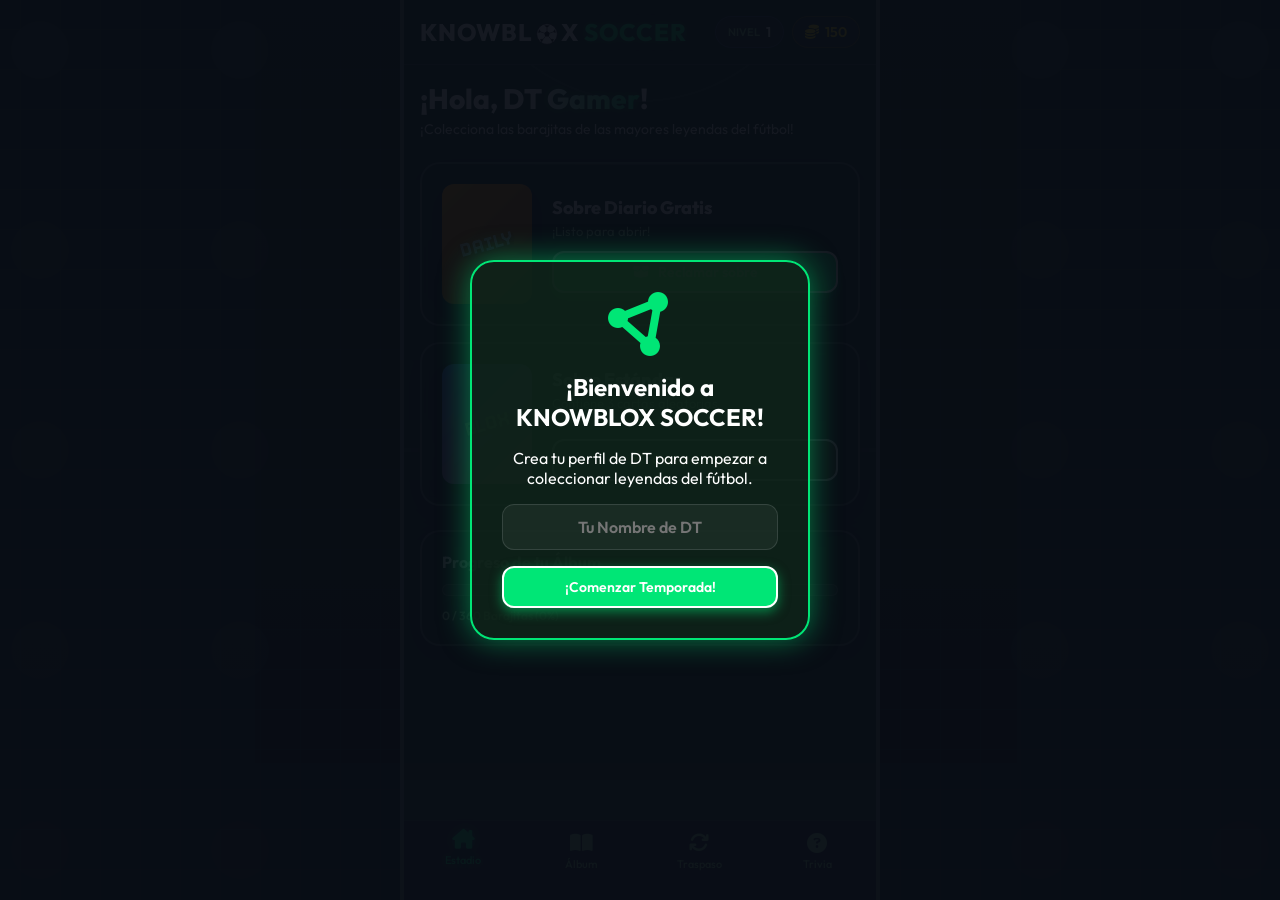
<file: index.html>
<!DOCTYPE html>
<html lang="es">
<head>
    <meta charset="UTF-8">
    <meta name="viewport" content="width=device-width, initial-scale=1.0">
    <title>KNOWBLOX SOCCER - Colección de Estrellas del Fútbol</title>
    <link rel="manifest" href="manifest.json">
    <link rel="apple-touch-icon" href="https://cdn-icons-png.flaticon.com/512/861/861506.png">
    <link rel="icon" type="image/png" href="https://cdn-icons-png.flaticon.com/512/861/861506.png">
    <meta name="theme-color" content="#0b291a">
    <!-- Google Fonts -->
    <link rel="preconnect" href="https://fonts.googleapis.com">
    <link rel="preconnect" href="https://fonts.gstatic.com" crossorigin>
    <link href="https://fonts.googleapis.com/css2?family=Outfit:wght@300;400;600;800&family=Tourney:ital,wght@0,600;0,800;1,600&display=swap" rel="stylesheet">
    <!-- FontAwesome for Icons -->
    <link rel="stylesheet" href="https://cdnjs.cloudflare.com/ajax/libs/font-awesome/6.4.0/css/all.min.css">
    <link rel="stylesheet" href="style.css?v=6">
</head>
<body>
    <div id="app" class="app-container">
        <!-- Welcome Profile Setup Modal -->
        <div id="profile-setup-modal" class="hidden">
            <div class="setup-card-animation">
                <i class="fa-solid fa-circle-nodes setup-icon" style="color: var(--primary);"></i>
                <h2>¡Bienvenido a KNOWBLOX SOCCER!</h2>
                <p>Crea tu perfil de DT para empezar a coleccionar leyendas del fútbol.</p>
                <input type="text" id="setup-nickname" placeholder="Tu Nombre de DT" maxlength="15" class="input-nickname">
                <button onclick="saveProfileSetup()" class="btn btn-primary">¡Comenzar Temporada!</button>
            </div>
        </div>

        <!-- Daily Login Bonus Modal -->
        <div id="daily-login-modal" class="hidden">
            <div class="reward-chest-animation" style="border-color: var(--primary); box-shadow: 0 0 30px var(--primary-glow);">
                <i class="fa-solid fa-calendar-check chest-icon" style="color: var(--primary); animation: bounce 2s infinite;"></i>
                <h2>¡BONO DIARIO!</h2>
                <p id="daily-login-text">¡Gracias por volver a entrenar hoy!</p>
                <div class="reward-badge" id="daily-login-badge">+20 BloxCoins 🪙</div>
                <div style="font-size: 13px; color: var(--text-muted);" id="daily-login-streak">Racha actual: 1 día</div>
                <button onclick="claimDailyLoginBonus()" class="btn btn-primary">¡Aceptar!</button>
            </div>
        </div>

        <!-- Floating Notifications / Reward Alert -->
        <div id="reward-notification" class="hidden">
            <div class="reward-chest-animation">
                <i class="fa-solid fa-gift chest-icon"></i>
                <h2>¡PATROCINIO DE PAPÁ!</h2>
                <p>Tu papá te ha enviado monedas de patrocinio especial.</p>
                <div class="reward-badge">+300 BloxCoins 🪙</div>
                <button onclick="closeRewardNotification()" class="btn btn-claim">¡Reclamar!</button>
            </div>
        </div>

        <!-- Sidebar / Navigation Bottom Bar -->
        <nav class="navigation-bar">
            <button class="nav-item active" onclick="switchView('lobby')">
                <i class="fa-solid fa-house-chimney"></i>
                <span>Estadio</span>
            </button>
            <button class="nav-item" onclick="switchView('album')">
                <i class="fa-solid fa-book-open"></i>
                <span>Álbum</span>
            </button>
            <button class="nav-item" onclick="switchView('fusion')">
                <i class="fa-solid fa-arrows-rotate"></i>
                <span>Traspaso</span>
            </button>
            <button class="nav-item" onclick="switchView('trivia')">
                <i class="fa-solid fa-circle-question"></i>
                <span>Trivia</span>
            </button>
        </nav>

        <!-- TOP BAR (Status) -->
        <header class="top-bar">
            <div class="logo">
                <span class="logo-know">KNOWBL</span><svg class="logo-ball" viewBox="0 0 512 512" style="width: 22px; height: 22px; vertical-align: middle; margin: -2px 3px 0 3px; display: inline-block; animation: spin-ball 12s linear infinite;" xmlns="http://www.w3.org/2000/svg">
                    <circle cx="256" cy="256" r="240" fill="#ffffff" stroke="#000000" stroke-width="14"/>
                    <polygon points="256,186 322,234 297,312 215,312 190,234" fill="#000000"/>
                    <line x1="256" y1="186" x2="256" y2="106" stroke="#000000" stroke-width="14"/>
                    <line x1="322" y1="234" x2="398" y2="210" stroke="#000000" stroke-width="14"/>
                    <line x1="297" y1="312" x2="344" y2="377" stroke="#000000" stroke-width="14"/>
                    <line x1="215" y1="312" x2="168" y2="377" stroke="#000000" stroke-width="14"/>
                    <line x1="190" y1="234" x2="114" y2="210" stroke="#000000" stroke-width="14"/>
                    <polygon points="256,106 200,60 312,60" fill="#000000" stroke="#000000" stroke-width="6"/>
                    <polygon points="398,210 440,150 455,225" fill="#000000" stroke="#000000" stroke-width="6"/>
                    <polygon points="344,377 415,377 380,440" fill="#000000" stroke="#000000" stroke-width="6"/>
                    <polygon points="168,377 97,377 132,440" fill="#000000" stroke="#000000" stroke-width="6"/>
                    <polygon points="114,210 72,150 57,225" fill="#000000" stroke="#000000" stroke-width="6"/>
                </svg><span class="logo-know">X</span><span class="logo-blox"> SOCCER</span>
            </div>
            <div class="stats-container">
                <div class="stat-pill level-pill">
                    <span class="label">Nivel</span>
                    <span id="user-level" class="value">1</span>
                </div>
                <div class="stat-pill coins-pill">
                    <i class="fa-solid fa-coins coin-icon"></i>
                    <span id="user-coins" class="value">150</span>
                </div>
            </div>
        </header>

        <!-- MAIN VIEWS -->
        <main class="view-content">
            <!-- 1. LOBBY VIEW -->
            <section id="view-lobby" class="view">
                <div class="welcome-banner">
                    <h1>¡Hola, DT <span id="user-name">Gamer</span>!</h1>
                    <p>¡Colecciona las barajitas de las mayores leyendas del fútbol!</p>
                </div>

                <div class="lobby-grid">
                    <!-- Daily Pack Section -->
                    <div class="card-lobby daily-card">
                        <div class="pack-visual">
                            <div class="pack-wrapper-small">
                                <div class="gold-foil-small"></div>
                            </div>
                        </div>
                        <div class="lobby-card-info">
                            <h3>Sobre Diario Gratis</h3>
                            <p id="daily-status">¡Listo para abrir!</p>
                            <button id="btn-claim-daily" class="btn btn-primary" onclick="claimDailyPack()">
                                <i class="fa-solid fa-box-open"></i> Reclamar sobre
                            </button>
                        </div>
                    </div>

                    <!-- Shop Section -->
                    <div class="card-lobby shop-card">
                        <div class="pack-visual shop-pack">
                            <div class="pack-wrapper-small premium-pack">
                                <div class="rainbow-foil-small"></div>
                            </div>
                        </div>
                        <div class="lobby-card-info">
                            <h3>Sobre Estándar</h3>
                            <p>Contiene 3 cartas aleatorias</p>
                            <button class="btn btn-coins" onclick="buyPack()">
                                <i class="fa-solid fa-coins"></i> Comprar por 100
                            </button>
                        </div>
                    </div>
                </div>

                <div class="album-quick-progress">
                    <h3>Progreso de tu Álbum</h3>
                    <div class="progress-bar-container">
                        <div id="album-progress-bar" class="progress-bar" style="width: 0%;"></div>
                    </div>
                    <span id="album-progress-text" class="progress-text">0 / 360 Barajitas (0%)</span>
                </div>
            </section>

            <!-- 2. PACK OPENER VIEW -->
            <section id="view-pack-opener" class="view hidden">
                <canvas id="particles-canvas" class="particles-canvas"></canvas>
                <div class="pack-opener-container">
                    <div class="back-btn-container">
                        <button class="btn-back" onclick="switchView('lobby')"><i class="fa-solid fa-arrow-left"></i> Volver</button>
                    </div>
                    
                    <!-- Interactive Pack to rip open -->
                    <div id="rip-pack-container" class="rip-pack-container">
                        <div class="rip-instruction">¡Desliza hacia abajo para abrir el sobre!</div>
                        <div id="foil-pack" class="foil-pack">
                            <div class="pack-top"></div>
                            <div class="pack-rip-line"></div>
                            <div class="pack-body">
                                <div class="pack-brand">KNOWBLOX</div>
                                <div class="pack-sub">SOCCER EDITION</div>
                            </div>
                        </div>
                    </div>

                    <!-- Cards Revealed Container -->
                    <div id="revealed-cards-container" class="revealed-cards-container hidden">
                        <div class="cards-holder" id="cards-holder">
                            <!-- Cards will be generated here dynamically -->
                        </div>
                        <div class="revealer-actions hidden" id="revealer-actions">
                            <button class="btn btn-primary btn-finish-reveal" onclick="finishPackOpening()">Guardar en Álbum</button>
                        </div>
                    </div>
                </div>
            </section>

            <!-- 3. ALBUM VIEW -->
            <section id="view-album" class="view hidden">
                <div class="album-header">
                    <h2>Mi Colección</h2>
                    <div class="category-tabs" id="category-tabs">
                        <!-- Categorías dinámicas -->
                    </div>
                </div>

                <div class="album-page" id="album-page-content">
                    <!-- Las cartas de la página temática se cargarán aquí -->
                </div>
            </section>

            <!-- 4. FUSION VIEW -->
            <section id="view-fusion" class="view hidden">
                <div class="fusion-header">
                    <h2>Mercado de Traspasos</h2>
                    <p>Intercambia 5 barajitas repetidas para obtener un nuevo sobre gratis.</p>
                </div>

                <div class="fusion-slots-container">
                    <div class="fusion-core">
                        <div class="reactor-ring"></div>
                        <div class="reactor-core" id="reactor-core">
                            <i class="fa-solid fa-arrows-spin atom-spin" style="color: var(--primary);"></i>
                        </div>
                    </div>
                    <div class="fusion-slots" id="fusion-slots">
                        <div class="slot empty" data-slot="0"></div>
                        <div class="slot empty" data-slot="1"></div>
                        <div class="slot empty" data-slot="2"></div>
                        <div class="slot empty" data-slot="3"></div>
                        <div class="slot empty" data-slot="4"></div>
                    </div>
                </div>

                <div class="fusion-actions">
                    <button id="btn-fuse" class="btn btn-locked" disabled onclick="executeFusion()">
                        <i class="fa-solid fa-shuffle"></i> Realizar Traspaso (5 Barajitas)
                    </button>
                </div>

                <div class="duplicates-list-container">
                    <h3>Tus Cartas Repetidas</h3>
                    <div class="duplicates-grid" id="duplicates-grid">
                        <!-- Cartas repetidas disponibles -->
                    </div>
                </div>
            </section>

            <!-- 5. TRIVIA VIEW -->
            <section id="view-trivia" class="view hidden">
                <div class="trivia-container">
                    <div class="trivia-intro" id="trivia-intro">
                        <i class="fa-solid fa-circle-question trivia-brain-icon" style="color: var(--primary);"></i>
                        <h2>Trivia Futbolera</h2>
                        <p>Demuestra cuánto sabes sobre las leyendas de tu álbum y gana <strong>BloxCoins</strong>.</p>
                        <button class="btn btn-primary" id="btn-start-trivia" onclick="startTrivia()">¡Comenzar Trivia!</button>
                    </div>

                    <div class="trivia-game hidden" id="trivia-game">
                        <div class="trivia-header-status">
                            <span id="trivia-question-number">Pregunta 1/3</span>
                            <span id="trivia-timer"><i class="fa-regular fa-clock"></i> 20s</span>
                        </div>
                        <div class="trivia-question-box">
                            <p id="trivia-question">¿Cuál es el dato curioso?</p>
                        </div>
                        <div class="trivia-options" id="trivia-options">
                            <!-- Opciones generadas dinámicamente -->
                        </div>
                    </div>

                    <div class="trivia-result hidden" id="trivia-result">
                        <div id="trivia-result-icon"></div>
                        <h2 id="trivia-result-title">¡Gran Trabajo!</h2>
                        <p id="trivia-result-msg">Has respondido correctamente.</p>
                        <div class="coins-won-badge" id="coins-won-badge">+50 BloxCoins 🪙</div>
                        <button class="btn btn-primary" onclick="switchView('lobby')">Volver al Inicio</button>
                    </div>
                </div>
            </section>
        </main>
    </div>

    <!-- Modal for Detailed Card view -->
    <div id="card-modal" class="modal hidden" onclick="closeCardModal()">
        <div class="modal-content" onclick="event.stopPropagation()">
            <!-- Card will render here -->
            <div id="modal-card-placeholder"></div>
            <button class="close-modal-btn" onclick="closeCardModal()">&times;</button>
        </div>
    </div>

    <script src="app.js?v=5"></script>
    <script>
        // Register Service Worker with automatic update reload
        if ('serviceWorker' in navigator) {
            window.addEventListener('load', () => {
                navigator.serviceWorker.register('sw.js')
                    .then(reg => {
                        console.log('Service Worker registrado con éxito');
                        
                        // Check if there is an update waiting
                        reg.onupdatefound = () => {
                            const installingWorker = reg.installing;
                            installingWorker.onstatechange = () => {
                                if (installingWorker.state === 'installed') {
                                    if (navigator.serviceWorker.controller) {
                                        // New service worker has taken over. Force reload!
                                        console.log("Nueva actualización detectada. Limpiando caché y recargando...");
                                        window.location.reload(true);
                                    }
                                }
                            };
                        };
                    })
                    .catch(err => console.warn('Fallo al registrar el Service Worker', err));
            });
        }
    </script>
</body>
</html>
</file>
<file: style.css>
:root {
    --bg-dark: #091c13;
    --bg-card: rgba(14, 38, 26, 0.8);
    --glass-border: rgba(255, 255, 255, 0.12);
    --text-main: #ffffff;
    --text-muted: #81c784;
    --primary: #00e676;
    --primary-glow: rgba(0, 230, 118, 0.5);
    --accent: #ffd700;
    --coin-gold: #ffd700;
    
    /* Rareza Colors & Gradients */
    --common-border: #4caf50;
    --common-glow: rgba(76, 175, 80, 0.2);
    
    --rare-border: #00b0ff;
    --rare-glow: rgba(0, 176, 255, 0.4);
    --rare-grad: linear-gradient(135deg, #e0f7fa 0%, #00b0ff 100%);
    
    --epic-border: #d500f9;
    --epic-glow: rgba(213, 0, 249, 0.5);
    --epic-grad: linear-gradient(135deg, #ff4081 0%, #d500f9 100%);
    
    --legendary-border: #ffd700;
    --legendary-glow: rgba(255, 215, 0, 0.6);
    --legendary-grad: linear-gradient(135deg, #ffd700 0%, #ff6d00 50%, #d500f9 100%);
}

* {
    box-sizing: border-box;
    margin: 0;
    padding: 0;
    font-family: 'Outfit', sans-serif;
    -webkit-tap-highlight-color: transparent;
}

html, body {
    background-color: var(--bg-dark);
    color: var(--text-main);
    overflow: hidden;
    height: 100%;
    height: 100dvh;
    width: 100vw;
    margin: 0;
    padding: 0;
    overscroll-behavior: none;
}

body {
    display: flex;
    justify-content: center;
    /* Simulated soccer field grass pattern and lines */
    background-image: 
        linear-gradient(90deg, rgba(255, 255, 255, 0.03) 1px, transparent 1px),
        linear-gradient(0deg, rgba(255, 255, 255, 0.03) 1px, transparent 1px),
        radial-gradient(circle at 50% 50%, rgba(255, 255, 255, 0.05) 20%, transparent 20.5%),
        linear-gradient(180deg, #091c13 0%, #040e0a 100%);
    background-size: 40px 40px, 40px 40px, 200px 200px, 100% 100%;
    background-position: center;
}

.app-container {
    width: 100%;
    max-width: 480px;
    height: 100dvh;
    display: flex;
    flex-direction: column;
    position: relative;
    border-left: 4px solid rgba(255, 255, 255, 0.35);
    border-right: 4px solid rgba(255, 255, 255, 0.35);
    /* Alternating horizontal dark and light green grass stripes of the soccer field */
    background-image: 
        repeating-linear-gradient(180deg, 
            #0b291a 0px, 
            #0b291a 60px, 
            #0e3220 60px, 
            #0e3220 120px
        );
    overflow: hidden;
}

/* Soccer field lines layer on top of app container */
.app-container::before {
    content: '';
    position: absolute;
    inset: 0;
    background-image: 
        /* Midfield center line */
        linear-gradient(to bottom, transparent 49.8%, rgba(255,255,255,0.06) 49.8%, rgba(255,255,255,0.06) 50.2%, transparent 50.2%),
        /* Midfield center circle */
        radial-gradient(circle at 50% 50%, transparent 70px, rgba(255,255,255,0.06) 70px, rgba(255,255,255,0.06) 72px, transparent 72px),
        /* Penalty area curves top/bottom */
        radial-gradient(circle at 50% -80px, transparent 180px, rgba(255,255,255,0.04) 180px, rgba(255,255,255,0.04) 182px, transparent 182px),
        radial-gradient(circle at 50% calc(100% + 80px), transparent 180px, rgba(255,255,255,0.04) 180px, rgba(255,255,255,0.04) 182px, transparent 182px);
    background-repeat: no-repeat;
    pointer-events: none;
    z-index: 0;
}

/* TOP STATUS BAR */
.top-bar {
    display: flex;
    justify-content: space-between;
    align-items: center;
    padding: 16px;
    background: rgba(14, 38, 26, 0.7);
    border-bottom: 1px solid var(--glass-border);
    z-index: 10;
}

.logo {
    font-family: 'Tourney', sans-serif;
    font-size: 24px;
    font-weight: 800;
    letter-spacing: 1px;
}

.logo-know {
    color: var(--text-main);
}

.logo-blox {
    color: var(--primary);
    text-shadow: 0 0 10px var(--primary-glow);
}

.logo-ball {
    color: var(--primary);
    font-size: 18px;
    margin: 0 2px;
    animation: spin-ball 12s linear infinite;
    display: inline-block;
    vertical-align: middle;
    text-shadow: 0 0 8px var(--primary-glow);
}

@keyframes spin-ball {
    0% { transform: rotate(0deg); }
    100% { transform: rotate(360deg); }
}

.stats-container {
    display: flex;
    gap: 8px;
}

.stat-pill {
    display: flex;
    align-items: center;
    gap: 6px;
    background: rgba(255, 255, 255, 0.05);
    border: 1px solid var(--glass-border);
    padding: 6px 12px;
    border-radius: 20px;
    font-size: 14px;
    font-weight: 600;
}

.level-pill {
    border-color: rgba(99, 102, 241, 0.3);
}

.level-pill .label {
    color: var(--text-muted);
    font-size: 11px;
    text-transform: uppercase;
}

.coins-pill {
    border-color: rgba(245, 158, 11, 0.3);
    color: var(--coin-gold);
}

/* NAVIGATION BOTTOM BAR */
.navigation-bar {
    position: absolute;
    bottom: 0;
    left: 0;
    right: 0;
    height: calc(80px + env(safe-area-inset-bottom));
    background: rgba(15, 23, 42, 0.9);
    backdrop-filter: blur(15px);
    border-top: 1px solid var(--glass-border);
    display: flex;
    justify-content: space-around;
    align-items: center;
    padding-bottom: calc(18px + env(safe-area-inset-bottom)); /* Lift buttons above the iPhone Home indicator and Safari bar */
    z-index: 10;
}

.nav-item {
    background: none;
    border: none;
    color: var(--text-muted);
    display: flex;
    flex-direction: column;
    align-items: center;
    gap: 4px;
    cursor: pointer;
    transition: all 0.3s cubic-bezier(0.4, 0, 0.2, 1);
    font-size: 11px;
    font-weight: 500;
    width: 25%;
}

.nav-item i {
    font-size: 20px;
}

.nav-item.active {
    color: var(--primary);
    text-shadow: 0 0 10px var(--primary-glow);
    transform: translateY(-4px);
}

/* MAIN VIEW CONTENT CONTAINER */
.view-content {
    flex: 1;
    overflow-y: auto;
    -webkit-overflow-scrolling: touch; /* Momentum scrolling for smooth swipe in iOS Safari */
    overscroll-behavior-y: contain; /* Prevents parent body from scrolling/bouncing */
    padding: 16px 16px calc(100px + env(safe-area-inset-bottom)) 16px; /* compensated padding-bottom for the taller nav bar */
}

.view {
    animation: fadeIn 0.4s ease-out forwards;
}

.hidden {
    display: none !important;
}

@keyframes fadeIn {
    from { opacity: 0; transform: translateY(10px); }
    to { opacity: 1; transform: translateY(0); }
}

/* LOBBY VIEW */
.welcome-banner {
    margin-bottom: 24px;
}

.welcome-banner h1 {
    font-size: 28px;
    font-weight: 800;
}

.welcome-banner h1 span {
    background: linear-gradient(90deg, #ffffff, #00e676);
    -webkit-background-clip: text;
    -webkit-text-fill-color: transparent;
    text-shadow: 0 0 10px rgba(0, 230, 118, 0.2);
}

.welcome-banner p {
    color: #ffffff;
    opacity: 0.9;
    margin-top: 4px;
    font-size: 14px;
}

.lobby-grid {
    display: flex;
    flex-direction: column;
    gap: 16px;
    margin-bottom: 24px;
    position: relative;
    z-index: 2;
}

.card-lobby {
    background: rgba(14, 38, 26, 0.7);
    border: 2px solid rgba(255, 255, 255, 0.25);
    border-radius: 20px;
    padding: 20px;
    display: flex;
    align-items: center;
    gap: 20px;
    position: relative;
    overflow: hidden;
    box-shadow: 0 8px 32px 0 rgba(0, 0, 0, 0.4);
    backdrop-filter: blur(5px);
}

.card-lobby::before {
    content: '';
    position: absolute;
    top: 0;
    left: 0;
    right: 0;
    height: 1px;
    background: linear-gradient(90deg, transparent, rgba(255, 255, 255, 0.15), transparent);
}

.pack-visual {
    width: 90px;
    height: 120px;
    background: #1e293b;
    border-radius: 12px;
    position: relative;
    overflow: hidden;
    flex-shrink: 0;
    box-shadow: 0 10px 20px rgba(0,0,0,0.5);
}

.pack-wrapper-small {
    width: 100%;
    height: 100%;
    position: relative;
}

.gold-foil-small {
    width: 100%;
    height: 100%;
    background: linear-gradient(135deg, #f59e0b 0%, #b45309 100%);
    position: relative;
}

.gold-foil-small::after {
    content: 'DAILY';
    position: absolute;
    top: 50%;
    left: 50%;
    transform: translate(-50%, -50%) rotate(-15deg);
    font-family: 'Tourney', sans-serif;
    font-size: 18px;
    font-weight: 800;
    color: rgba(255,255,255,0.9);
    text-shadow: 0 2px 4px rgba(0,0,0,0.3);
}

.premium-pack .rainbow-foil-small {
    width: 100%;
    height: 100%;
    background: linear-gradient(135deg, #3b82f6, #ec4899, #fbbf24);
    animation: rainbowShift 4s linear infinite;
    background-size: 200% 200%;
}

.premium-pack .rainbow-foil-small::after {
    content: 'BLOX';
    position: absolute;
    top: 50%;
    left: 50%;
    transform: translate(-50%, -50%) rotate(-15deg);
    font-family: 'Tourney', sans-serif;
    font-size: 18px;
    font-weight: 800;
    color: rgba(255,255,255,0.9);
    text-shadow: 0 2px 4px rgba(0,0,0,0.3);
}

@keyframes rainbowShift {
    0% { background-position: 0% 50%; }
    50% { background-position: 100% 50%; }
    100% { background-position: 0% 50%; }
}

.lobby-card-info {
    flex: 1;
}

.lobby-card-info h3 {
    font-size: 18px;
    font-weight: 800;
    margin-bottom: 4px;
    color: #ffffff;
}

.lobby-card-info p {
    color: #a5d6a7;
    font-size: 13px;
    margin-bottom: 12px;
}

/* BUTTONS */
.btn {
    display: inline-flex;
    align-items: center;
    justify-content: center;
    gap: 8px;
    border: none;
    border-radius: 12px;
    padding: 10px 16px;
    font-weight: 600;
    font-size: 14px;
    cursor: pointer;
    transition: all 0.2s ease;
    width: 100%;
}

.btn-primary {
    background: var(--primary);
    color: #ffffff;
    box-shadow: 0 4px 12px var(--primary-glow);
    border: 2px solid #ffffff;
}

.btn-primary:active {
    transform: scale(0.97);
}

.btn-coins {
    background: rgba(245, 158, 11, 0.15);
    border: 2px solid #ffffff;
    color: var(--coin-gold);
    text-shadow: 0 0 5px rgba(255,215,0,0.3);
}

.btn-coins:active {
    background: rgba(245, 158, 11, 0.25);
}

.btn-locked {
    background: #334155;
    color: #64748b;
    cursor: not-allowed;
    border: 2px solid rgba(255, 255, 255, 0.1);
}

/* PROGRESS BAR */
.album-quick-progress {
    background: rgba(14, 38, 26, 0.7);
    border: 2px solid rgba(255, 255, 255, 0.25);
    border-radius: 20px;
    padding: 20px;
    box-shadow: 0 8px 32px 0 rgba(0, 0, 0, 0.4);
    backdrop-filter: blur(5px);
}

.album-quick-progress h3 {
    font-size: 16px;
    margin-bottom: 12px;
    color: #ffffff;
}

.progress-bar-container {
    height: 12px;
    background: rgba(255, 255, 255, 0.08);
    border-radius: 6px;
    overflow: hidden;
    margin-bottom: 8px;
    border: 1px solid rgba(255, 255, 255, 0.2);
}

.progress-bar {
    height: 100%;
    background: linear-gradient(90deg, var(--primary), #ffffff);
    border-radius: 6px;
    transition: width 0.8s ease-out;
}

.progress-text {
    font-size: 12px;
    color: #a5d6a7;
    font-weight: 600;
}

/* PACK OPENER VIEW */
.pack-opener-container {
    display: flex;
    flex-direction: column;
    align-items: center;
    height: 100%;
    justify-content: center;
    position: relative;
}

.back-btn-container {
    position: absolute;
    top: 0;
    left: 0;
    z-index: 10;
}

.btn-back {
    background: none;
    border: none;
    color: var(--text-muted);
    font-size: 14px;
    cursor: pointer;
    display: flex;
    align-items: center;
    gap: 6px;
}

/* Rip foil pack animations */
.rip-pack-container {
    display: flex;
    flex-direction: column;
    align-items: center;
    gap: 20px;
    width: 100%;
}

.rip-instruction {
    font-size: 16px;
    color: var(--text-muted);
    animation: bounce 2s infinite;
}

@keyframes bounce {
    0%, 100% { transform: translateY(0); }
    50% { transform: translateY(-8px); }
}

.foil-pack {
    width: 220px;
    height: 320px;
    background: linear-gradient(135deg, #1e293b 0%, #0f172a 100%);
    border-radius: 16px;
    border: 2px solid rgba(255,255,255,0.1);
    position: relative;
    overflow: hidden;
    cursor: grab;
    box-shadow: 0 20px 40px rgba(0,0,0,0.6);
}

.foil-pack::before {
    content: '';
    position: absolute;
    inset: 0;
    background: linear-gradient(135deg, rgba(255,255,255,0.15) 0%, transparent 40%, rgba(0,0,0,0.4) 100%);
    pointer-events: none;
}

.pack-brand {
    font-family: 'Tourney', sans-serif;
    font-size: 32px;
    font-weight: 800;
    text-align: center;
    margin-top: 80px;
    color: var(--text-main);
    text-shadow: 0 0 15px rgba(99, 102, 241, 0.8);
    background: linear-gradient(90deg, #fbbf24, #f43f5e, #3b82f6);
    -webkit-background-clip: text;
    -webkit-text-fill-color: transparent;
}

.pack-sub {
    font-size: 14px;
    letter-spacing: 4px;
    text-align: center;
    color: var(--text-muted);
    margin-top: 10px;
}

.pack-top {
    position: absolute;
    top: 0;
    left: 0;
    width: 100%;
    height: 40px;
    background: linear-gradient(to bottom, rgba(255,255,255,0.1), transparent);
    border-bottom: 2px dashed rgba(255,255,255,0.3);
}

/* Cards Reveal grid */
.revealed-cards-container {
    width: 100%;
    display: flex;
    flex-direction: column;
    align-items: center;
    gap: 30px;
    animation: fadeIn 0.5s ease-out;
}

.cards-holder {
    display: flex;
    gap: 12px;
    justify-content: center;
    perspective: 1000px;
    flex-wrap: wrap;
    width: 100%;
}

/* STICKER/CARD DESIGN */
.card-wrapper {
    width: 100%;
    max-width: 130px;
    aspect-ratio: 130/190;
    position: relative;
    cursor: pointer;
    perspective: 1000px;
    transition: transform 0.6s cubic-bezier(0.4, 0, 0.2, 1);
}

.card-inner {
    width: 100%;
    height: 100%;
    position: absolute;
    transform-style: preserve-3d;
    transition: transform 0.8s cubic-bezier(0.175, 0.885, 0.32, 1.275);
}

.card-wrapper.flipped .card-inner {
    transform: rotateY(180deg);
}

.card-front, .card-back {
    width: 100%;
    height: 100%;
    position: absolute;
    backface-visibility: hidden;
    border-radius: 12px;
    overflow: hidden;
    border: 2px solid var(--common-border);
    box-shadow: 0 4px 15px rgba(0,0,0,0.3);
}

/* CARD BACK */
.card-back {
    background: radial-gradient(circle, #0e3d26 0%, #03100a 100%);
    display: flex;
    flex-direction: column;
    align-items: center;
    justify-content: center;
    border: 2px solid var(--primary);
}

.card-back i {
    font-size: 36px;
    color: var(--primary);
    text-shadow: 0 0 10px var(--primary-glow);
    animation: pulse 2s infinite;
}

@keyframes pulse {
    0%, 100% { transform: scale(1); opacity: 0.8; }
    50% { transform: scale(1.1); opacity: 1; }
}

/* CARD FRONT */
.card-front {
    transform: rotateY(180deg);
    background: #0b1e15;
    display: flex;
    flex-direction: column;
    padding: 8px;
    justify-content: space-between;
}

.card-front-header {
    display: flex;
    justify-content: space-between;
    align-items: center;
    font-size: 9px;
    font-weight: 800;
    text-transform: uppercase;
}

.card-category-tag {
    padding: 2px 6px;
    border-radius: 8px;
    color: #fff;
    font-size: 8px;
}

.card-rarity-tag {
    color: var(--text-muted);
    font-size: 8px;
}

/* Player Image & Flag container */
.card-image-container {
    position: relative;
    width: 100%;
    height: 70px;
    margin: 4px 0;
    background: rgba(0, 0, 0, 0.2);
    border-radius: 8px;
    overflow: hidden;
    display: flex;
    align-items: center;
    justify-content: center;
}

.player-svg {
    width: 100%;
    height: 100%;
}

.card-flag {
    position: absolute;
    top: 4px;
    right: 4px;
    width: 16px;
    height: 12px;
    object-fit: cover;
    border-radius: 2px;
    border: 1px solid rgba(255, 255, 255, 0.3);
    box-shadow: 0 1px 3px rgba(0,0,0,0.3);
}

.card-front-title {
    font-size: clamp(9px, 3vw, 13px);
    font-weight: 800;
    margin: 2px 0;
    text-align: center;
    line-height: 1.2;
    color: #fff;
}

/* Soccer Stats Grid */
.card-stats-grid {
    display: grid;
    grid-template-columns: repeat(4, 1fr);
    gap: 2px;
    background: rgba(0, 0, 0, 0.3);
    padding: 3px;
    border-radius: 6px;
    margin-bottom: 4px;
    text-align: center;
}

.stat-item {
    display: flex;
    flex-direction: column;
    align-items: center;
    font-size: 8px;
    font-weight: 600;
}

.stat-label {
    color: var(--text-muted);
    font-size: 6px;
    text-transform: uppercase;
}

.stat-value {
    color: #fff;
    font-weight: 800;
}

.card-front-fact {
    font-size: 7px;
    color: var(--text-muted);
    height: 35px;
    overflow-y: auto;
    line-height: 1.2;
    text-align: center;
    padding: 0 2px;
}

/* RARITY CARD STYLES */
/* Rare Card */
.card-front.rare {
    border-color: var(--rare-border);
    box-shadow: 0 0 15px var(--rare-glow);
}

.card-front.rare::after {
    content: '';
    position: absolute;
    inset: 0;
    background: linear-gradient(135deg, rgba(255,255,255,0.05) 0%, transparent 60%);
    pointer-events: none;
}

/* Epic Card */
.card-front.epic {
    border-color: var(--epic-border);
    box-shadow: 0 0 20px var(--epic-glow);
    background: linear-gradient(180deg, #180828 0%, #09090b 100%);
}

.card-front.epic .card-front-title {
    color: #f472b6;
}

/* Legendary Holographic Card */
.card-front.legendary {
    border-color: var(--legendary-border);
    box-shadow: 0 0 25px var(--legendary-glow);
    background: linear-gradient(180deg, #1c1503 0%, #09090b 100%);
    /* Holographic effect */
    background-size: 200% 200%;
}

.card-front.legendary::after {
    content: '';
    position: absolute;
    inset: 0;
    background: linear-gradient(
        115deg,
        transparent 0%,
        rgba(255, 255, 255, 0.2) 30%,
        rgba(245, 158, 11, 0.2) 50%,
        rgba(236, 72, 153, 0.2) 70%,
        transparent 100%
    );
    background-size: 200% 200%;
    background-position: 0% 0%;
    pointer-events: none;
    transition: background-position 0.1s ease;
    mix-blend-mode: color-dodge;
    z-index: 5;
}

.card-front.legendary .card-front-title {
    color: #fbbf24;
    text-shadow: 0 0 5px rgba(251, 191, 36, 0.5);
}

/* RIPPED/RAGED PACK ANIMATION (swipe down trigger) */
.ripped .pack-top {
    transform: translateY(-80px) rotate(-10deg);
    opacity: 0;
    transition: all 0.5s cubic-bezier(0.4, 0, 0.2, 1);
}

.ripped .pack-body {
    transform: translateY(120px);
    opacity: 0;
    transition: all 0.5s cubic-bezier(0.4, 0, 0.2, 1);
}

.revealer-actions {
    width: 100%;
}

/* ALBUM VIEW */
.album-header {
    margin-bottom: 20px;
}

.album-header h2 {
    font-size: 24px;
    font-weight: 800;
    margin-bottom: 12px;
}

.category-tabs {
    display: flex;
    gap: 8px;
    overflow-x: auto;
    padding-bottom: 8px;
    scrollbar-width: none;
}

.category-tabs::-webkit-scrollbar {
    display: none;
}

.tab-btn {
    background: rgba(255, 255, 255, 0.05);
    border: 1px solid var(--glass-border);
    color: var(--text-muted);
    padding: 8px 16px;
    border-radius: 20px;
    font-size: 13px;
    font-weight: 600;
    cursor: pointer;
    white-space: nowrap;
    transition: all 0.3s ease;
}

.tab-btn.active {
    background: var(--primary);
    color: var(--text-main);
    border-color: var(--primary);
    box-shadow: 0 4px 10px var(--primary-glow);
}

.album-page {
    display: grid;
    grid-template-columns: repeat(3, 1fr);
    gap: 12px;
}

/* SILHOUETTE CARD (album locked) */
.card-silhouette {
    aspect-ratio: 130/190;
    background: rgba(255, 255, 255, 0.02);
    border: 2px dashed rgba(255, 255, 255, 0.1);
    border-radius: 12px;
    display: flex;
    flex-direction: column;
    align-items: center;
    justify-content: center;
    position: relative;
    padding: 8px;
}

.card-silhouette i {
    font-size: 24px;
    color: rgba(255, 255, 255, 0.1);
}

.card-silhouette-num {
    position: absolute;
    top: 6px;
    left: 8px;
    font-size: 10px;
    font-weight: 800;
    color: rgba(255, 255, 255, 0.2);
}

.card-silhouette-title {
    font-size: 10px;
    color: rgba(255, 255, 255, 0.2);
    margin-top: 10px;
    text-align: center;
}

/* MODAL / DETAILED VIEW */
.modal {
    position: fixed;
    inset: 0;
    background: rgba(0,0,0,0.85);
    backdrop-filter: blur(12px);
    display: flex;
    align-items: center;
    justify-content: center;
    z-index: 100;
    padding: 16px;
    animation: modalFadeIn 0.3s ease-out forwards;
}

@keyframes modalFadeIn {
    from { opacity: 0; }
    to { opacity: 1; }
}

.modal-content {
    position: relative;
    width: 100%;
    max-width: 340px;
    display: flex;
    flex-direction: column;
    align-items: center;
    animation: cardScaleIn 0.4s cubic-bezier(0.34, 1.56, 0.64, 1) forwards;
}

@keyframes cardScaleIn {
    from { transform: scale(0.85); opacity: 0; }
    to { transform: scale(1); opacity: 1; }
}

.close-modal-btn {
    position: fixed;
    top: 20px;
    right: 20px;
    background: rgba(255,255,255,0.2);
    border: 1px solid rgba(255,255,255,0.15);
    color: #fff;
    font-size: 24px;
    cursor: pointer;
    width: 44px;
    height: 44px;
    border-radius: 50%;
    display: flex;
    align-items: center;
    justify-content: center;
    line-height: 1;
    z-index: 110;
    transition: all 0.2s ease;
    box-shadow: 0 4px 10px rgba(0,0,0,0.3);
    animation: btnFadeIn 0.3s ease-out forwards;
}

@keyframes btnFadeIn {
    from { opacity: 0; transform: scale(0.8); }
    to { opacity: 1; transform: scale(1); }
}

.close-modal-btn:hover {
    background: rgba(255,255,255,0.35);
    transform: scale(1.1);
}

.close-modal-btn:active {
    transform: scale(0.95);
}

/* Zoomed Card style */
.detailed-card {
    width: 80vw;
    max-width: 325px;
    height: auto;
    aspect-ratio: 130 / 190;
    max-height: 82vh;
}

.detailed-card .card-front {
    width: 100%;
    height: 100%;
    transform: none;
    padding: 16px 14px;
    display: flex;
    flex-direction: column;
    justify-content: space-between;
    box-sizing: border-box;
    border-radius: 16px;
    overflow: hidden;
}

.detailed-card .card-front-header {
    font-size: 11px;
}

.detailed-card .card-category-tag {
    font-size: 10px;
    padding: 3px 8px;
}

.detailed-card .card-rarity-tag {
    font-size: 10px;
}

.detailed-card .card-image-container {
    height: 140px;
    margin: 8px 0;
    border-radius: 10px;
}

.detailed-card .card-flag {
    width: 28px;
    height: 20px;
    top: 6px;
    right: 6px;
}

.detailed-card .card-front-title {
    font-size: 18px;
    margin: 10px 0;
    line-height: 1.2;
}

.detailed-card .card-stats-grid {
    padding: 8px;
    gap: 4px;
    margin-bottom: 8px;
    border-radius: 8px;
}

.detailed-card .stat-label {
    font-size: 9px;
}

.detailed-card .stat-value {
    font-size: 13px;
}

.detailed-card .card-front-fact {
    font-size: 12px;
    line-height: 1.5;
    height: auto;
    max-height: 80px;
    overflow-y: auto;
}

/* FUSION MACHINE */
.fusion-slots-container {
    display: flex;
    flex-direction: column;
    align-items: center;
    margin: 30px 0;
    gap: 30px;
}

.fusion-core {
    position: relative;
    width: 120px;
    height: 120px;
    display: flex;
    align-items: center;
    justify-content: center;
}

.reactor-ring {
    position: absolute;
    width: 100%;
    height: 100%;
    border: 4px dashed var(--primary);
    border-radius: 50%;
    animation: spin 10s linear infinite;
    box-shadow: 0 0 20px rgba(99, 102, 241, 0.3);
}

@keyframes spin {
    to { transform: rotate(360deg); }
}

.reactor-core {
    width: 80px;
    height: 80px;
    background: radial-gradient(circle, var(--accent) 0%, transparent 70%);
    border-radius: 50%;
    display: flex;
    align-items: center;
    justify-content: center;
    font-size: 32px;
    color: #fff;
    text-shadow: 0 0 10px #fff;
}

.atom-spin {
    animation: spin 3s linear infinite;
}

.fusion-slots {
    display: flex;
    gap: 8px;
    justify-content: center;
    width: 100%;
}

.slot {
    width: 60px;
    height: 85px;
    border: 2px dashed rgba(255, 255, 255, 0.1);
    border-radius: 8px;
    background: rgba(255, 255, 255, 0.01);
    display: flex;
    align-items: center;
    justify-content: center;
    cursor: pointer;
    position: relative;
    overflow: hidden;
}

.slot.filled {
    border-style: solid;
    border-color: var(--primary);
}

.slot.filled .card-mini {
    width: 100%;
    height: 100%;
    display: flex;
    flex-direction: column;
    justify-content: center;
    align-items: center;
    padding: 4px;
    font-size: 8px;
    text-align: center;
}

.duplicates-list-container h3 {
    font-size: 16px;
    margin-bottom: 12px;
}

.duplicates-grid {
    display: grid;
    grid-template-columns: repeat(3, 1fr);
    gap: 12px;
}

.duplicate-item {
    background: rgba(14, 38, 26, 0.7);
    border: 2px solid rgba(255, 255, 255, 0.25);
    border-radius: 12px;
    padding: 8px;
    text-align: center;
    cursor: pointer;
    position: relative;
    transition: transform 0.2s ease;
    backdrop-filter: blur(5px);
}

.duplicate-item:active {
    transform: scale(0.95);
}

.duplicate-badge {
    position: absolute;
    top: -6px;
    right: -6px;
    background: var(--accent);
    color: #000;
    font-size: 10px;
    font-weight: 800;
    width: 18px;
    height: 18px;
    border-radius: 50%;
    display: flex;
    align-items: center;
    justify-content: center;
    border: 1px solid #fff;
}

/* TRIVIA VIEW */
.trivia-container {
    background: rgba(14, 38, 26, 0.7);
    border: 2px solid rgba(255, 255, 255, 0.25);
    border-radius: 24px;
    padding: 24px;
    text-align: center;
    min-height: 350px;
    display: flex;
    flex-direction: column;
    justify-content: center;
    box-shadow: 0 10px 30px rgba(0,0,0,0.4);
    backdrop-filter: blur(5px);
}

.trivia-brain-icon {
    font-size: 64px;
    color: var(--primary);
    text-shadow: 0 0 20px var(--primary-glow);
    margin-bottom: 20px;
}

.trivia-game {
    display: flex;
    flex-direction: column;
    gap: 20px;
    width: 100%;
}

.trivia-header-status {
    display: flex;
    justify-content: space-between;
    font-size: 14px;
    color: var(--text-muted);
}

.trivia-question-box {
    font-size: 18px;
    font-weight: 600;
    line-height: 1.4;
    min-height: 80px;
    display: flex;
    align-items: center;
    justify-content: center;
}

.trivia-options {
    display: flex;
    flex-direction: column;
    gap: 12px;
}

.option-btn {
    background: rgba(255, 255, 255, 0.05);
    border: 1px solid var(--glass-border);
    color: var(--text-main);
    padding: 14px;
    border-radius: 12px;
    font-size: 14px;
    font-weight: 600;
    cursor: pointer;
    text-align: left;
    transition: all 0.2s ease;
}

.option-btn:hover {
    background: rgba(255, 255, 255, 0.08);
}

.option-btn.correct {
    background: rgba(16, 185, 129, 0.2);
    border-color: #10b981;
    color: #10b981;
}

.option-btn.wrong {
    background: rgba(239, 68, 68, 0.2);
    border-color: #ef4444;
    color: #ef4444;
}

.coins-won-badge {
    font-size: 24px;
    font-weight: 800;
    color: var(--coin-gold);
    margin: 20px 0;
    text-shadow: 0 0 10px rgba(245, 158, 11, 0.3);
}

/* PARENT ZONE */
.parent-pin-lock {
    display: flex;
    flex-direction: column;
    align-items: center;
    justify-content: center;
    height: 100%;
    padding: 20px;
    gap: 16px;
}

.parent-lock-icon {
    font-size: 48px;
    color: var(--accent);
    margin-bottom: 10px;
}

.pin-dots {
    display: flex;
    gap: 16px;
    margin: 20px 0;
}

.pin-dots .dot {
    width: 14px;
    height: 14px;
    border-radius: 50%;
    border: 2px solid var(--text-muted);
    transition: all 0.2s ease;
}

.pin-dots .dot.active {
    background-color: var(--primary);
    border-color: var(--primary);
    box-shadow: 0 0 8px var(--primary-glow);
}

.pin-keyboard {
    display: grid;
    grid-template-columns: repeat(3, 1fr);
    gap: 16px;
    width: 100%;
    max-width: 280px;
}

.key-btn {
    background: rgba(255, 255, 255, 0.05);
    border: 1px solid var(--glass-border);
    color: #fff;
    font-size: 24px;
    font-weight: 600;
    padding: 16px;
    border-radius: 50%;
    aspect-ratio: 1;
    cursor: pointer;
    display: flex;
    align-items: center;
    justify-content: center;
    transition: all 0.1s ease;
}

.key-btn:active {
    background: rgba(255, 255, 255, 0.15);
    transform: scale(0.92);
}

.key-btn.clear {
    background: rgba(244, 63, 94, 0.1);
    color: var(--accent);
}

.key-btn.check {
    background: rgba(16, 185, 129, 0.1);
    color: #10b981;
}

/* Parental Panel Content */
.parent-panel {
    display: flex;
    flex-direction: column;
    gap: 20px;
}

.parent-panel-header {
    display: flex;
    justify-content: space-between;
    align-items: center;
    border-bottom: 1px solid var(--glass-border);
    padding-bottom: 12px;
}

.btn-lock-out {
    background: none;
    border: none;
    color: var(--accent);
    font-size: 14px;
    cursor: pointer;
    display: flex;
    align-items: center;
    gap: 6px;
}

.parent-card {
    background: var(--bg-card);
    border: 1px solid var(--glass-border);
    border-radius: 20px;
    padding: 20px;
    display: flex;
    flex-direction: column;
    gap: 12px;
}

.reward-preview {
    background: rgba(255,255,255,0.03);
    padding: 12px;
    border-radius: 10px;
    text-align: center;
}

.pin-change-form {
    display: flex;
    gap: 10px;
}

.input-pin {
    flex: 1;
    background: rgba(0,0,0,0.3);
    border: 1px solid var(--glass-border);
    border-radius: 12px;
    color: #fff;
    padding: 10px;
    text-align: center;
    font-size: 18px;
    letter-spacing: 4px;
}

/* Floating Reward Animation overlay */
#reward-notification {
    position: fixed;
    inset: 0;
    background: rgba(0,0,0,0.85);
    z-index: 200;
    display: flex;
    align-items: center;
    justify-content: center;
    padding: 20px;
}

.reward-chest-animation {
    background: var(--bg-card);
    border: 2px solid var(--coin-gold);
    box-shadow: 0 0 30px rgba(245, 158, 11, 0.4);
    border-radius: 24px;
    padding: 30px;
    text-align: center;
    max-width: 320px;
    display: flex;
    flex-direction: column;
    align-items: center;
    gap: 16px;
    animation: scaleIn 0.5s cubic-bezier(0.175, 0.885, 0.32, 1.275);
}

@keyframes scaleIn {
    from { transform: scale(0.5); opacity: 0; }
    to { transform: scale(1); opacity: 1; }
}

.chest-icon {
    font-size: 72px;
    color: var(--coin-gold);
    animation: chestWobble 2s infinite;
}

@keyframes chestWobble {
    0%, 100% { transform: rotate(0); }
    15% { transform: rotate(-8deg) scale(1.05); }
    30% { transform: rotate(6deg) scale(1.05); }
    45% { transform: rotate(-4deg) scale(1.02); }
    60% { transform: rotate(3deg) scale(1.02); }
    75% { transform: rotate(0); }
}

.reward-badge {
    background: rgba(245,158,11,0.2);
    padding: 8px 16px;
    border-radius: 20px;
    font-weight: 800;
    color: var(--coin-gold);
}

.btn-claim {
    background: var(--coin-gold);
    color: #000;
    font-weight: 800;
    box-shadow: 0 4px 15px rgba(245, 158, 11, 0.4);
}

/* ERROR SHAKE */
.shake {
    animation: shake 0.4s ease;
}

@keyframes shake {
    0%, 100% { transform: translateX(0); }
    20%, 60% { transform: translateX(-10px); }
    40%, 80% { transform: translateX(10px); }
}

/* PROFILE SETUP MODAL */
#profile-setup-modal {
    position: fixed;
    inset: 0;
    background: rgba(9, 13, 22, 0.95);
    z-index: 300;
    display: flex;
    align-items: center;
    justify-content: center;
    padding: 20px;
}

.setup-card-animation {
    background: var(--bg-card);
    border: 2px solid var(--primary);
    box-shadow: 0 0 30px var(--primary-glow);
    border-radius: 24px;
    padding: 30px;
    text-align: center;
    max-width: 340px;
    display: flex;
    flex-direction: column;
    align-items: center;
    gap: 16px;
    animation: scaleIn 0.5s cubic-bezier(0.175, 0.885, 0.32, 1.275);
}

.setup-icon {
    font-size: 64px;
    color: var(--primary);
    animation: pulse 2.5s infinite;
}

.input-nickname {
    width: 100%;
    background: rgba(255, 255, 255, 0.05);
    border: 1px solid var(--glass-border);
    border-radius: 12px;
    color: #fff;
    padding: 12px;
    text-align: center;
    font-size: 16px;
    font-weight: 600;
}

.input-nickname:focus {
    outline: none;
    border-color: var(--primary);
    box-shadow: 0 0 10px var(--primary-glow);
}

/* PARTICLES CANVAS */
.particles-canvas {
    position: absolute;
    top: 0;
    left: 0;
    width: 100%;
    height: 100%;
    pointer-events: none;
    z-index: 5;
}

/* ULTRA SPECIAL COSMIC CARD */
.card-front.cosmica {
    border-color: #d946ef;
    box-shadow: 0 0 35px rgba(217, 70, 239, 0.8), inset 0 0 15px rgba(255, 255, 255, 0.2);
    background: radial-gradient(circle at center, #2e0854 0%, #090214 100%);
    animation: cosmicGlow 3s ease-in-out infinite alternate;
}

@keyframes cosmicGlow {
    0% { box-shadow: 0 0 25px rgba(217, 70, 239, 0.6); }
    100% { box-shadow: 0 0 40px rgba(217, 70, 239, 0.9), 0 0 15px rgba(255, 255, 255, 0.4); }
}

.card-front.cosmica .card-front-title {
    color: #f5d0fe;
    text-shadow: 0 0 8px #d946ef, 0 0 15px #fff;
    font-family: 'Tourney', sans-serif;
    font-weight: 800;
}
</file>
